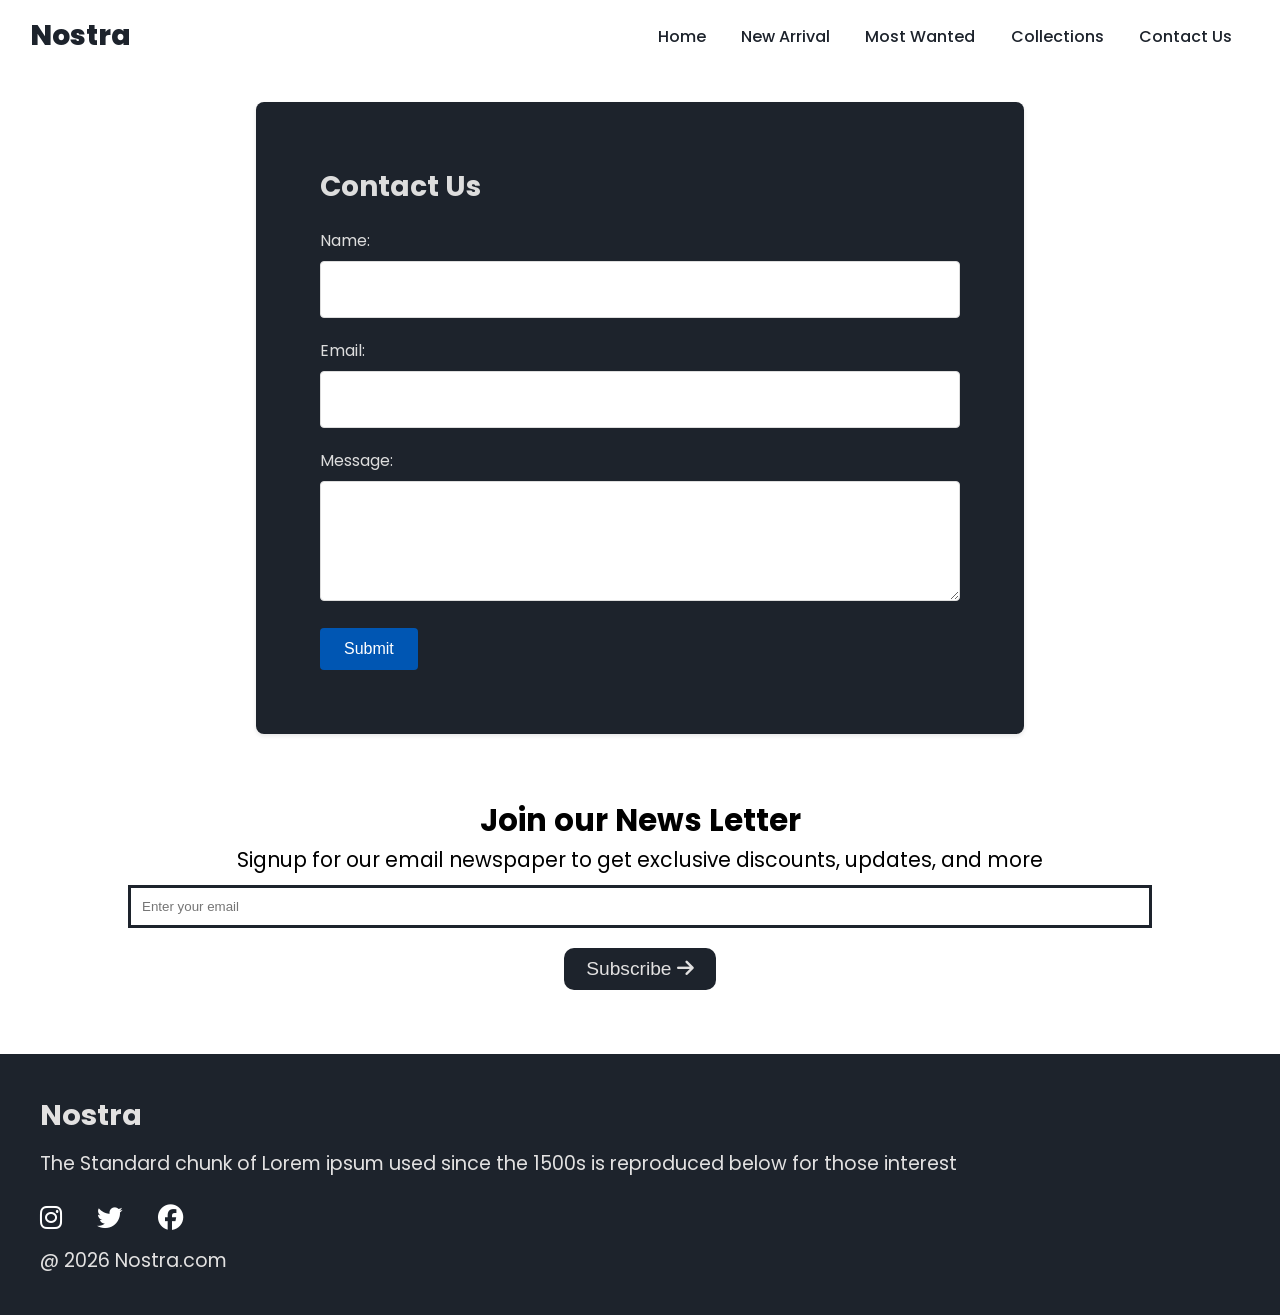
<file: contactus.html>
<!DOCTYPE html>
<html lang="en">
<head>
    <meta charset="UTF-8">
    <meta name="viewport" content="width=device-width, initial-scale=1.0">
    <title>Nostra - Contact Us</title>
    <link rel="preconnect" href="https://fonts.googleapis.com">
    <link rel="preconnect" href="https://fonts.gstatic.com" crossorigin>
    <link href="https://fonts.googleapis.com/css2?family=Poppins:wght@400;500;600;700;800&display=swap" rel="stylesheet">
    <link rel="stylesheet" href="https://cdnjs.cloudflare.com/ajax/libs/font-awesome/6.4.2/css/all.min.css">
    <link rel="stylesheet" href="style.css">
</head>
<body>

    <!-- Navigation Bar -->
    <nav class="navbar">
        <h1>Nostra</h1>
        <div class="navbar-links">
            <p class="navbar-link"><a href="index.html">Home</a></p>
            <p class="navbar-link"><a href="index.html#new-arrival">New Arrival</a></p>
            <p class="navbar-link"><a href="index.html#most-wanted">Most Wanted</a></p>
            <p class="navbar-link"><a href="collections.html">Collections</a></p>
            <p class="navbar-link"><a href="contactus.html">Contact Us</a></p>
        </div>
        <div class="navbar-menu-toggle" id="side-navbar-activate">
            <i class="fa-solid fa-bars"></i>
        </div>
    </nav>

    <!-- Mobile Side Navbar Drawer -->
    <div class="side-navbar" id="side-navbar">
        <p style="text-align: right;">
            <i id="side-navbar-close" class="fa-solid fa-xmark" style="cursor: pointer;"></i>
        </p>
        <div class="side-navbar-links">
            <p class="side-navbar-link"><a href="index.html">Home</a></p>
            <p class="side-navbar-link"><a href="index.html#new-arrival">New Arrival</a></p>
            <p class="side-navbar-link"><a href="index.html#most-wanted">Most Wanted</a></p>
            <p class="side-navbar-link"><a href="collections.html">Collections</a></p>
            <p class="side-navbar-link"><a href="contactus.html">Contact Us</a></p>
        </div>
    </div>

    <!-- Contact Form Card -->
    <div class="contact-form">
        <h2>Contact Us</h2>
        <form onsubmit="alert('Message Submitted!'); return false;">
            <label for="name">Name:</label>
            <input type="text" id="name" name="name" required>

            <label for="email">Email:</label>
            <input type="email" id="email" name="email" required>

            <label for="message">Message:</label>
            <textarea id="message" name="message" required></textarea>

            <input type="submit" value="Submit">
        </form>
    </div>

    <!-- News Letter -->
    <div class="container">
        <div class="news">
            <h2>Join our News Letter</h2>
            <p style="text-align: center;">Signup for our email newspaper to get exclusive discounts, updates, and more</p>
            <div style="margin-top: 10px;">
                <input class="search" type="email" placeholder="Enter your email">
            </div>
            <div>
                <button>Subscribe <i class="fa-solid fa-arrow-right"></i></button>
            </div>
        </div>
    </div>

    <!-- Footer -->
    <div class="footer">
        <div class="footer-container">
            <div class="footer-box-1">
                <h2 class="headingText">Nostra</h2>
                <p>The Standard chunk of Lorem ipsum used since the 1500s is reproduced below for those interest</p>
                <div class="footer-icon-container">
                    <i class="icon fa-brands fa-instagram" style="color: #ffffff;"></i>
                    <i class="icon fa-brands fa-twitter" style="color: #ffffff;"></i>
                    <i class="icon fa-brands fa-facebook" style="color: #ffffff;"></i>
                </div>
            </div>
        </div>
        <p class="subtitle">@ 2026 Nostra.com</p>
    </div>

    <script src="index.js"></script>
</body>
</html>
</file>
<file: style.css>
* {
    margin: 0;
    padding: 0;
    box-sizing: border-box;
}

html {
    scroll-behavior: smooth;
}

body {
    font-family: 'Poppins', sans-serif;
}

body::-webkit-scrollbar {
    width: 0;
}

/* Offer Bar */
.offer-bar {
    background-color: #1D232C;
    color: #E2E1E1;
    padding: 8px;
    text-align: center;
    font-size: 1.2vw;
    display: flex;
    justify-content: center;
    align-items: center;
    gap: 50px;
}

/* Navbar */
.navbar {
    display: flex;
    justify-content: space-between;
    align-items: center;
    padding: 15px 30px;
    position: sticky;
    top: 0;
    background-color: white;
    z-index: 10;
    color: #1D232C;
}

.navbar h1 {
    font-weight: 800;
    font-size: 28px;
}

.navbar-links {
    display: flex;
    width: 50%;
    justify-content: space-around;
    align-items: center;
}

.navbar-links a {
    text-decoration: none;
    color: #1D232C;
    font-weight: 500;
}

.navbar-links a:hover {
    text-decoration: underline;
}

.navbar-menu-toggle {
    display: none;
    cursor: pointer;
    font-size: 22px;
}

/* Side Navbar (Mobile) */
.side-navbar {
    position: fixed;
    top: 0;
    left: 0;
    width: 50%;
    height: 100%;
    background-color: #1D232C;
    color: #E2E1E1;
    margin-left: -60%;
    transition-duration: 0.6s;
    z-index: 20;
    padding: 25px;
}

.side-navbar-link {
    margin-bottom: 30px;
}

.side-navbar-links a {
    text-decoration: none;
    color: #E2E1E1;
}

.side-navbar-links a:hover {
    text-decoration: underline;
}

/* Main Container */
.container {
    padding-left: 15px;
    padding-right: 15px;
}

/* Hero Slider */
.slider {
    overflow: hidden;
    display: flex;
    width: 100%;
    position: relative;
    border-radius: 5px;
    height: 38vw;
}

.slider-image-container {
    display: flex;
    transition: 1s ease;
    width: 300%;
}

.slider-image {
    width: 100vw;
    height: 100%;
    object-fit: cover;
    filter: brightness(0.65);
}

.slider-left-button {
    position: absolute;
    top: 40%;
    left: 5%;
    z-index: 2;
    cursor: pointer;
}

.slider-right-button {
    position: absolute;
    top: 40%;
    right: 5%;
    z-index: 2;
    cursor: pointer;
}

.slider-left-button i,
.slider-right-button i {
    font-size: 8vw;
}

.slider-content {
    position: absolute;
    color: white;
    text-align: center;
    width: 100%;
    top: 25%;
    z-index: 2;
    pointer-events: none;
}

.slider-content h1 {
    font-size: 4.5vw;
    font-weight: 800;
}

.slider-content h4 {
    font-size: 1.8vw;
    margin-top: 5px;
}

.slider-content button {
    padding: 12px 24px;
    margin-top: 15px;
    color: #1D232C;
    background-color: white;
    border: none;
    font-weight: 600;
    cursor: pointer;
    pointer-events: auto;
}

/* Brands */
.brands {
    display: flex;
    margin-top: 2vw;
    justify-content: space-between;
    text-align: center;
}

.brands-icon {
    font-size: 3.5vw;
    margin-bottom: 8px;
}

.brands-item {
    display: flex;
    align-items: center;
    flex-direction: column;
    font-size: 1.6vw;
}

/* Customer Experience */
.service-container-1 {
    margin-top: 5vw;
    margin-bottom: 2vw;
    display: flex;
    justify-content: space-between;
    align-items: center;
    font-size: 1.4vw;
}

.service-container-2 {
    display: flex;
    justify-content: space-between;
    align-items: stretch;
    gap: 15px;
    font-size: 1vw;
}

.service-container-2 div {
    border-radius: 5px;
    background-color: #F2F4F7;
    padding: 20px;
    flex: 1;
}

/* New Arrivals */
.new-arrival {
    display: flex;
    justify-content: space-between;
    margin-top: 2vw;
    gap: 15px;
}

.new-arrival-container {
    position: relative;
    flex: 1;
    height: 22vw;
}

.new-arrival-container img {
    width: 100%;
    height: 100%;
    object-fit: cover;
    border-radius: 2%;
}

.overlay {
    border-radius: 2%;
    position: absolute;
    width: 100%;
    height: 100%;
    background-color: black;
    z-index: 1;
    top: 0;
    opacity: 0.5;
}

.new-arrival button {
    padding: 10px 18px;
    margin-top: 10px;
    font-size: 1.1vw;
    color: #1D232C;
    background-color: white;
    border-radius: 10px;
    position: absolute;
    border: none;
    top: 55%;
    left: 22%;
    z-index: 2;
    cursor: pointer;
    font-weight: 500;
}

/* Most Wanted */
.most-wanted {
    display: flex;
    justify-content: space-between;
    margin-top: 2vw;
    overflow-x: scroll;
    gap: 20px;
}

.most-wanted::-webkit-scrollbar {
    appearance: none;
}

.most-wanted-container {
    position: relative;
    min-width: 21vw;
    height: 22vw;
}

.most-wanted img {
    width: 100%;
    height: 100%;
    object-fit: cover;
    border-radius: 2%;
}

.sale-overlay {
    position: absolute;
    top: 8px;
    left: 8px;
    font-size: 1.5vw;
    background-color: red;
    color: white;
    padding: 2px 12px;
    border-radius: 10%;
}

.like-button {
    position: absolute;
    bottom: 12px;
    right: 12px;
    font-size: 2.2vw;
    cursor: pointer;
    color: #1D232C;
    background: rgba(255,255,255,0.8);
    padding: 6px;
    border-radius: 50%;
}

.like-button.liked {
    color: red;
}

/* Limited Offer Banner */
.limited-offer {
    display: flex;
    justify-content: center;
    align-items: center;
    background-color: #1D232C;
    color: #E2E1E1;
    padding: 30px;
    margin-top: 5vw;
    gap: 40px;
}

.limited-offer-img img {
    width: 30vw;
    height: 20vw;
    object-fit: cover;
}

.limited-offer-text {
    padding: 20px;
}

.limited-offer-text h2 {
    font-size: 3vw;
}

.limited-offer-text h4 {
    font-size: 1.6vw;
    margin-top: 8px;
}

.limited-offer button {
    padding: 12px 24px;
    margin-top: 15px;
    font-size: 1.2vw;
    color: #1D232C;
    background-color: white;
    border-radius: 10px;
    border: none;
    cursor: pointer;
    font-weight: 600;
}

/* News Letter */
.news {
    font-size: 1.6vw;
    margin-top: 5vw;
    display: flex;
    flex-direction: column;
    align-items: center;
}

.news input {
    padding: 11px;
    width: 80vw;
    margin-bottom: 10px;
    border: solid #1D232C 3px;
}

.news button {
    margin-top: 10px;
    font-size: 1.5vw;
    color: #E2E1E1;
    background-color: #1D232C;
    border-radius: 10px;
    padding: 10px 22px;
    border: none;
    cursor: pointer;
}

/* Footer */
.footer {
    font-size: 1.5vw;
    margin-top: 5vw;
    padding: 40px;
    background-color: #1D232C;
    color: #E2E1E1;
}

.footer-box-1 {
    display: flex;
    flex-direction: column;
    gap: 12px;
}

.footer-icon-container {
    display: flex;
    gap: 35px;
    margin: 15px 0;
    font-size: 2vw;
}

/* Collections Page */
.divide-section {
    display: flex;
    margin-top: 20px;
}

.filter-section {
    flex-basis: 25%;
    position: relative;
    font-size: 1.6vw;
}

.filter-section h3 {
    margin-top: 25px;
    margin-bottom: 10px;
}

.filter-section input[type="checkbox"] {
    margin-right: 8px;
    transform: scale(1.2);
}

.vertical-line {
    border: none;
    border-left: 3px solid #1D232C;
    height: 100%;
    position: absolute;
    top: 0;
    right: 0;
}

.product-section {
    flex-basis: 75%;
    padding: 10px 25px;
}

.navbar-search {
    border: solid #1D232C 1px;
    border-radius: 10px;
    padding: 10px 15px;
    display: flex;
    align-items: center;
    width: 95%;
}

.navbar-search input {
    border: none;
    width: 100%;
    background-color: transparent;
    font-size: 16px;
}

.navbar-search input:focus {
    outline: none;
}

.products {
    margin-top: 2vw;
    display: grid;
    grid-template-columns: repeat(3, 1fr);
    gap: 25px;
}

.product img {
    width: 100%;
    height: 22vw;
    object-fit: cover;
    border-radius: 5px;
}

.product h1 {
    font-size: 1.5vw;
    margin-top: 8px;
}

.product p {
    font-size: 1.2vw;
    color: #444;
}

/* Contact Form Page */
.contact-form {
    background-color: #1D232C;
    color: #dddddd;
    border-radius: 8px;
    box-shadow: 0 2px 4px rgba(0, 0, 0, 0.1);
    width: 60vw;
    margin: 30px auto;
    padding: 5vw;
}

.contact-form h2 {
    margin-bottom: 20px;
    font-size: 28px;
}

.contact-form label {
    display: block;
    margin-bottom: 8px;
}

.contact-form input[type="text"],
.contact-form input[type="email"],
.contact-form textarea {
    width: 100%;
    padding: 15px;
    border: 1px solid #dddddd;
    border-radius: 4px;
    margin-bottom: 20px;
    font-family: inherit;
    font-size: 16px;
}

.contact-form textarea {
    resize: vertical;
    height: 120px;
}

.contact-form input[type="submit"] {
    color: #ffffff;
    border: none;
    border-radius: 4px;
    padding: 12px 24px;
    cursor: pointer;
    font-size: 16px;
    background-color: #0056b3;
}

.contact-form input[type="submit"]:hover {
    background-color: #004494;
}

/* Responsive Media Queries */
@media screen and (max-width: 900px) {
    .navbar-menu-toggle {
        display: block;
    }
    .navbar-links {
        display: none;
    }
    .offer-bar {
        font-size: 12px;
        gap: 15px;
    }
    .slider {
        height: 55vw;
    }
    .service-container-1 {
        flex-direction: column;
        align-items: flex-start;
        font-size: 14px;
    }
    .service-container-2 {
        flex-direction: column;
        font-size: 13px;
    }
    .new-arrival {
        flex-wrap: wrap;
    }
    .new-arrival-container {
        flex-basis: 47%;
        height: 45vw;
    }
    .new-arrival button {
        font-size: 12px;
    }
    .most-wanted-container {
        min-width: 45vw;
        height: 45vw;
    }
    .sale-overlay, .like-button {
        font-size: 14px;
    }
    .limited-offer {
        flex-direction: column;
        text-align: center;
    }
    .limited-offer-img img {
        width: 75vw;
        height: 45vw;
    }
    .limited-offer-text h2 {
        font-size: 24px;
    }
    .limited-offer-text h4, .limited-offer button {
        font-size: 14px;
    }
    .news {
        font-size: 14px;
    }
    .news button {
        font-size: 14px;
    }
    .footer {
        font-size: 14px;
    }
    .footer-icon-container {
        font-size: 18px;
    }
    .divide-section {
        flex-direction: column;
    }
    .filter-section {
        font-size: 14px;
        display: flex;
        justify-content: space-between;
        padding: 10px;
    }
    .vertical-line {
        display: none;
    }
    .products {
        grid-template-columns: repeat(2, 1fr);
    }
    .product img {
        height: 40vw;
    }
    .product h1 {
        font-size: 15px;
    }
    .product p {
        font-size: 13px;
    }
    .contact-form {
        width: 85vw;
    }
}
</file>
